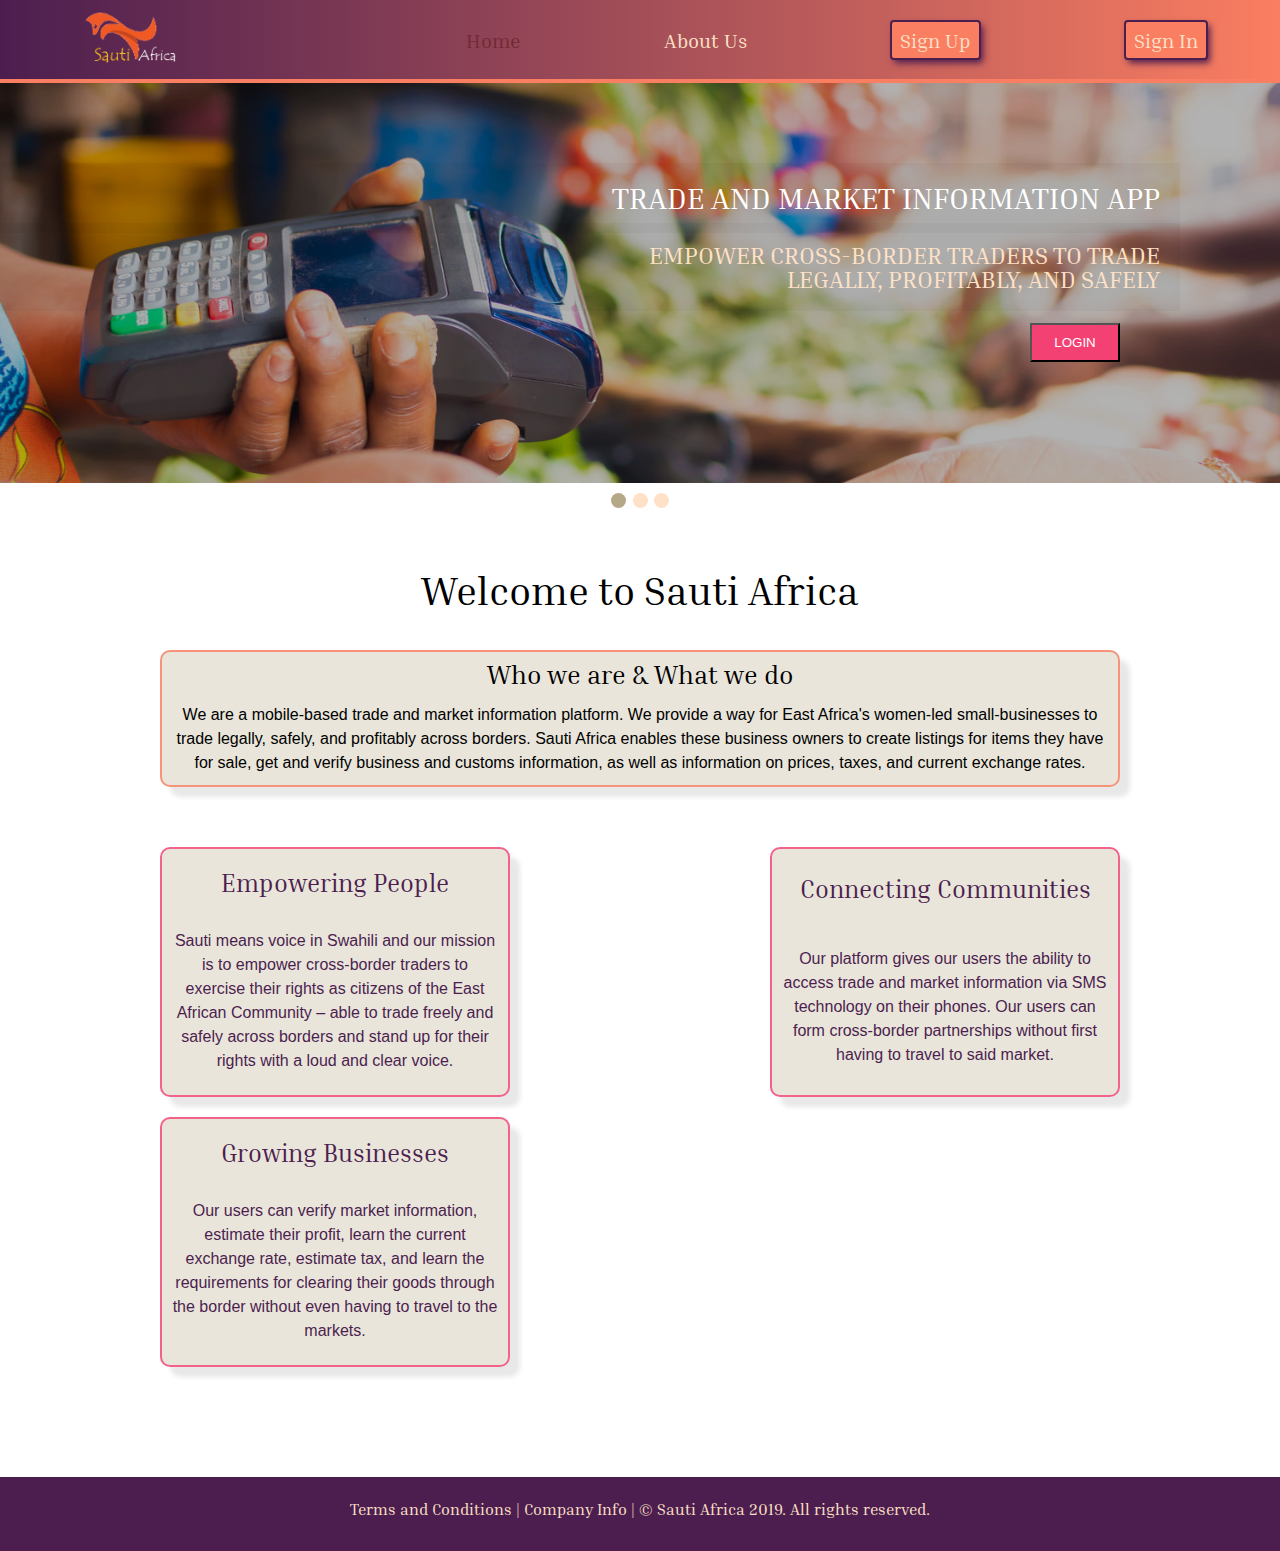
<file: index.html>
<!DOCTYPE html>
<html lang="en">
<head>
    <meta charset="UTF-8">
    <meta name="viewport" content="width=device-width, initial-scale=1.0">
    <meta http-equiv="X-UA-Compatible" content="ie=edge">
    <link rel="stylesheet" href="css/index.css">
    <link href="https://fonts.googleapis.com/css?family=Inria+Serif&display=swap" rel="stylesheet"> 
    <title>Sauti Africa</title>
</head>
<body>
  <!-- Started work by IRAJ, Date:12/19/2019 -->
    <div class="container">
        <header>
          <nav class="nav_bar"> 
            <a class="signIn" href="signin.html">Sign In</a>
            <a class="signUp" href="signup.html">Sign Up</a> 
            <a href="about.html">About Us</a>  
            <a class="current" href="index.html">Home</a> 
              <div class="logo-img"> 
                <img class="logo" src="img/fox-5.png" alt="Sauti's Africa logo.">
             </div>  
           </div>  
          </nav>
        </header>
        <section class="header-container">
            <div>
                <div class="slideshow-container">

                    <div class="imgslide mySlides fade"> 
                      <img src="img/transaction.jpg" >
                      <h1>Trade and market information app</h1>
                      <h2>Empower cross-border traders to trade<br> legally, profitably, and safely</h2>
                      <button><a href="https://quizzical-colden-62e06e.netlify.com/" style="text-decoration: none;color: white;">LOGIN</a></button>                  
                    </div>
                    
                    <div class="imgslide mySlides fade">
                      <img src="img/africa_market.jpg "  >
                      <h1>Trade and market information app</h1>
                      <h2>Empower cross-border traders to trade<br> legally, profitably, and safely</h2>
                      <button><a href="https://quizzical-colden-62e06e.netlify.com/" style="text-decoration: none;color: white;">Login</a></button>
                    </div>
                    
                    <div class="imgslide mySlides fade">
                      <img src="img/ladyOnphone.jpg" >
                      <h1>Trade and market information app</h1>
                      <h2>Empower cross-border traders to trade <br>legally, profitably, and safely</h2>
                      <button><a href="https://quizzical-colden-62e06e.netlify.com/" style="text-decoration: none;color: white;">Login</a></button>
                    </div>
                    
                    </div>
                    <br>
                    
                    <div style="text-align:center">
                      <span class="dot"></span> 
                      <span class="dot"></span> 
                      <span class="dot"></span> 
                    </div>
           </div>
        </section>    
    
<!-- Michelle.RH began her work here, Date:12/19/2019 -->   
<div class="lowerBody">
  <section>
    <h1>Welcome to <br class="mobile-break">Sauti Africa</h1>
    <div>
        <h3>Who we are & What we do</h3>
        <p>We are a mobile-based trade and market information platform. We provide a way for East Africa's women-led small-businesses to trade legally, safely, and profitably across borders. Sauti Africa enables these business owners to create listings for items they have for sale, get and verify business and customs information, as well as information on prices, taxes, and current exchange rates.</p>
    </div>
</section>
<section class="infoBoxes">
    <div>
        <h4>Empowering People</h4>
        <p>Sauti means voice in Swahili and our mission is to empower cross-border traders to exercise their rights as citizens of the East African Community – able to trade freely and safely across borders and stand up for their rights with a loud and clear voice.</p>
    </div>
    <div>
        <h4>Connecting Communities</h4>
        <p>Our platform gives our users the ability to access trade and market information via SMS technology on their phones. Our users can form cross-border partnerships without first having to travel to said market.</p>
    </div>
    <div>
        <h4>Growing Businesses</h4>
        <p>Our users can verify market information, estimate their profit, learn the current exchange rate, estimate tax, and learn the requirements for clearing their goods through the border without even having to travel to the markets.</p>
    </div>
</section>
</div>

<!-- Michelle.RH ended her work here, Date:TBD --> 
<footer>
  <nav class="footer_nav">
    <p>Terms and Conditions | Company Info | © Sauti Africa 2019. All rights reserved.
    </p>
  </nav>
 </footer>
</div>
<!-- Michelle.RH started her work here, Date:01/07/2020 --> 
<div class="mobileNav"> 
    <div class= "tab">
      <a class="signIn" href="https://quizzical-colden-62e06e.netlify.com/">
        <img class= "icon" src= "img/Icons/icons8-enter-50.png" alt= "Arrow Going Inside">
      </a>
    </div>
    <div class= "tab">
      <a class="signUp" href="signup.html">
        <img class= "icon" src= "img/Icons/icons8-sign-up-50.png" alt= "Pencil with Squiggle Mark">
      </a> 
    </div>
    <div class= "tab">
      <a href="about.html">
        <img class= "icon" src= "img/Icons/icons8-about-50.png" alt= "Informational lowercase i">
      </a> 
    </div> 
    <div class= "tab active">
        <a href="index.html">
          <img class= "icon" src= "img/Icons/icons8-home-50.png" alt= "A House">
        </a> 
  </div>
</div>
<!-- Michelle.RH ended her work here, Date:TBD --> 

<script src="js/slider.js"></script>  
  <!-- Ended by IRAJ, Date:12/19/2019 -->
</body> 
</html>
</file>
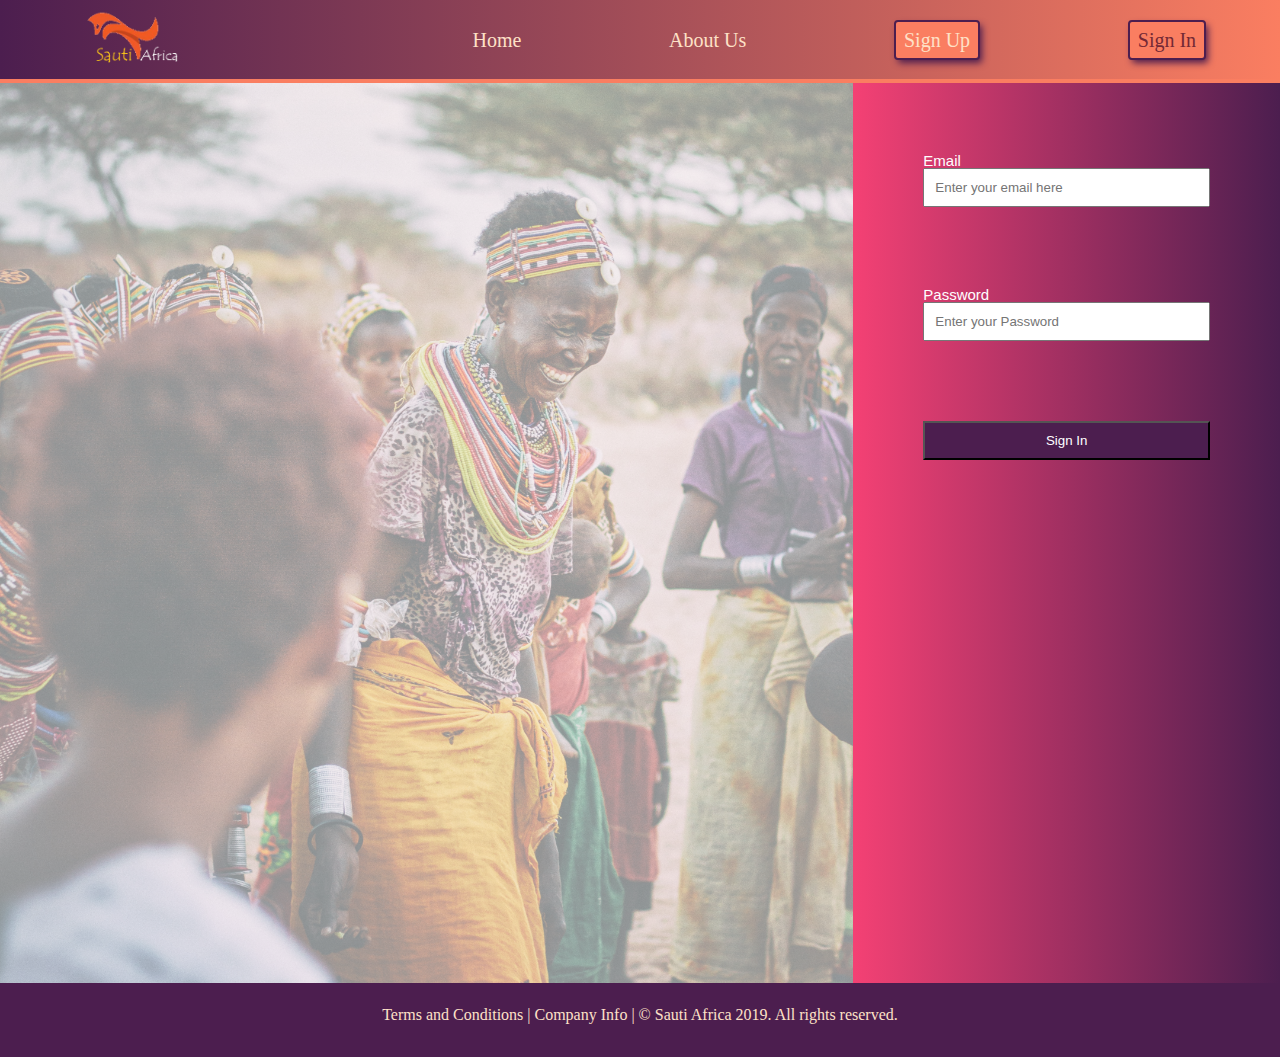
<file: signin.html>
<!DOCTYPE html>
<html lang="en">
<head>
    <meta charset="UTF-8">
    <meta name="viewport" content="width=device-width, initial-scale=1.0">
    <meta http-equiv="X-UA-Compatible" content="ie=edge">
    <link rel="stylesheet" href="css/index.css">
    <title>Sauti Africa</title>
</head>
<body>
    <div class="container">
        <header>
           <nav class="nav_bar">
                <a class="current signIn" href="signin.html">Sign In</a>
                <a class="signUp" href="signup.html">Sign Up</a> 
                <a href="about.html">About Us</a>  
                <a  href="index.html">Home</a> 
                <div class="logo-img"> 
                <img class="logo" src="img/fox-5.png" alt="Sauti's Africa logo.">
            </div>  
          </nav>
        </header>
         <section class="signin-main">
            <div class="signin-img">
              <img src="img/signin-bg.jpg">
            </div>
            <form>
              <ul class="flex-outer">
                <li>
                  <label for="email">Email</label>
                  <input type="email" id="email" placeholder="Enter your email here">
                </li>
                <li>
                  <label for="last-name">Password</label>
                  <input type="password" id="Password" placeholder="Enter your Password">
                </li>          
                <li>
                  <button type="submit">Sign In</button>
                </li>
              </ul>
            </form>
        </section>
        <footer>
          <nav class="footer_nav">
            <p>Terms and Conditions | Company Info | © Sauti Africa 2019. All rights reserved.
            </p>
          </nav>
        </footer> 
        <!-- Michelle.RH started her work here, Date:01/07/2020 --> 
        <div class="mobileNav"> 
          <div class= "tab active">
            <a class="signIn" href="https://quizzical-colden-62e06e.netlify.com/">
              <img class= "icon" src= "img/Icons/icons8-enter-50.png" alt= "Arrow Going Inside">
            </a>
          </div>
          <div class= "tab">
            <a class="signUp" href="signup.html">
              <img class= "icon" src= "img/Icons/icons8-sign-up-50.png" alt= "Pencil with Squiggle Mark">
            </a> 
          </div>
          <div class= "tab">
            <a href="about.html">
              <img class= "icon" src= "img/Icons/icons8-about-50.png" alt= "Informational lowercase i">
            </a> 
          </div> 
          <div class= "tab">
              <a href="index.html">
                <img class= "icon" src= "img/Icons/icons8-home-50.png" alt= "A House">
              </a> 
        </div>
        </div>
<!-- Michelle.RH ended her work here, Date:TBD --> 
    </div>
</div>
</body>
</html>
</file>
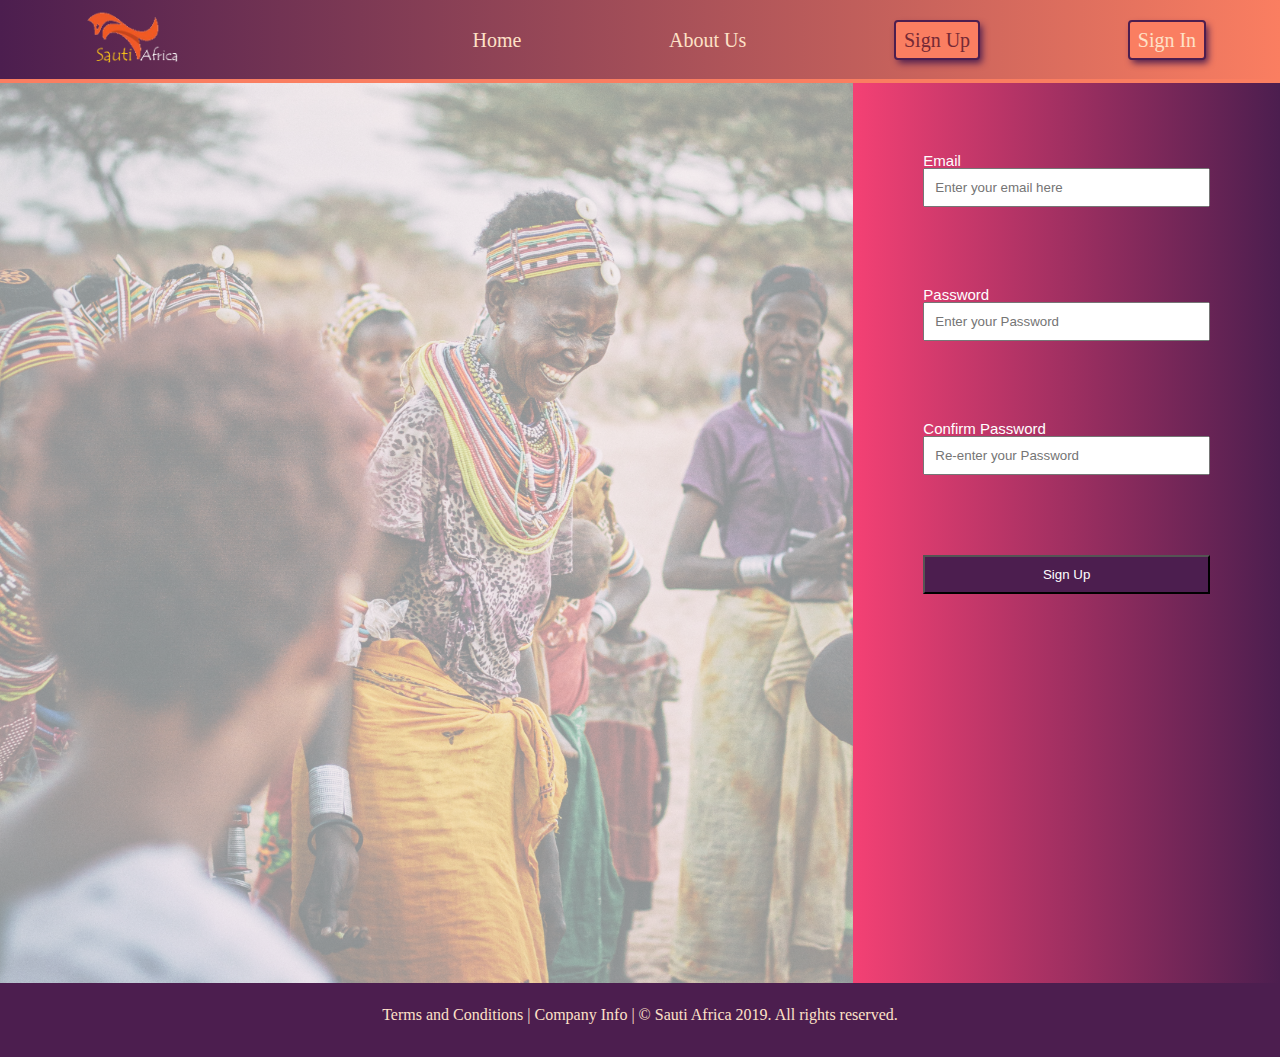
<file: signup.html>
<!DOCTYPE html>
<html lang="en">
<head>
    <meta charset="UTF-8">
    <meta name="viewport" content="width=device-width, initial-scale=1.0">
    <meta http-equiv="X-UA-Compatible" content="ie=edge">
    <link rel="stylesheet" href="css/index.css">
    <title>Sauti Africa</title>
</head>
<body>
    <div class="container">
        <header>
           <nav class="nav_bar">
                <a class="signIn" href="signin.html">Sign In</a>
                <a class="current signUp "  href="signup.html">Sign Up</a> 
                <a href="about.html">About Us</a>  
                <a  href="index.html">Home</a> 
                <div class="logo-img"> 
                <img class="logo" src="img/fox-5.png" alt="Sauti's Africa logo.">
            </div>  
          </nav>
        </header>
         <section class="signin-main">
            <div class="signin-img">
              <img src="img/signin-bg.jpg">
            </div>
            <form>
              <ul class="flex-outer">
                <li>
                  <label for="email">Email</label>
                  <input type="email" id="email" placeholder="Enter your email here">
                </li>
                <li>
                  <label for="last-name">Password</label>
                  <input type="password" id="Password" placeholder="Enter your Password">
                </li>
                <li>
                    <label for="last-name">Confirm Password</label>
                    <input type="password" id="Password" placeholder="Re-enter your Password">
                </li>          
                <li>
                  <button type="submit">Sign Up</button>
                </li>
              </ul>
            </form>
        </section>
        <footer>
          <nav class="footer_nav">
            <p>Terms and Conditions | Company Info | © Sauti Africa 2019. All rights reserved.
            </p>
          </nav>
        </footer> 
        <!-- Michelle.RH started her work here, Date:01/07/2020 --> 
        <div class="mobileNav"> 
          <div class= "tab">
            <a class="signIn" href="https://quizzical-colden-62e06e.netlify.com/">
              <img class= "icon" src= "img/Icons/icons8-enter-50.png" alt= "Arrow Going Inside">
            </a>
          </div>
          <div class= "tab active">
            <a class="signUp" href="signup.html">
              <img class= "icon" src= "img/Icons/icons8-sign-up-50.png" alt= "Pencil with Squiggle Mark">
            </a> 
          </div>
          <div class= "tab">
            <a href="about.html">
              <img class= "icon" src= "img/Icons/icons8-about-50.png" alt= "Informational lowercase i">
            </a> 
          </div> 
          <div class= "tab">
              <a href="index.html">
                <img class= "icon" src= "img/Icons/icons8-home-50.png" alt= "A House">
              </a> 
        </div>
        </div>
<!-- Michelle.RH ended her work here, Date:TBD --> 
    </div>
</div>
</body>
</html>
</file>
<file: css/index.css>
.boxShadow {
  box-shadow: 10px 10px 5px 0px #e8e8e8;
}
.personalSpace {
  margin: 1rem 0;
  padding: 1rem 0;
}
.prettyFont {
  font-family: 'Inria Serif', serif;
}
/* http://meyerweb.com/eric/tools/css/reset/ 
   v2.0 | 20110126
   License: none (public domain)
*/
html,
body,
div,
span,
applet,
object,
iframe,
h1,
h2,
h3,
h4,
h5,
h6,
p,
blockquote,
pre,
a,
abbr,
acronym,
address,
big,
cite,
code,
del,
dfn,
em,
img,
ins,
kbd,
q,
s,
samp,
small,
strike,
strong,
sub,
sup,
tt,
var,
b,
u,
i,
center,
dl,
dt,
dd,
ol,
ul,
li,
fieldset,
form,
label,
legend,
table,
caption,
tbody,
tfoot,
thead,
tr,
th,
td,
article,
aside,
canvas,
details,
embed,
figure,
figcaption,
footer,
header,
hgroup,
menu,
nav,
output,
ruby,
section,
summary,
time,
mark,
audio,
video {
  margin: 0;
  padding: 0;
  border: 0;
  font-size: 100%;
  font: inherit;
  vertical-align: baseline;
}
/* HTML5 display-role reset for older browsers */
article,
aside,
details,
figcaption,
figure,
footer,
header,
hgroup,
menu,
nav,
section {
  display: block;
}
body {
  line-height: 1;
}
ol,
ul {
  list-style: none;
}
blockquote,
q {
  quotes: none;
}
blockquote:before,
blockquote:after,
q:before,
q:after {
  content: '';
  content: none;
}
table {
  border-collapse: collapse;
  border-spacing: 0;
}
* {
  box-sizing: border-box;
}
*:before,
*:after {
  box-sizing: inherit;
}
html {
  font-size: 62.5%;
}
html,
body {
  font-family: "Arial", sans-serif;
}
h1,
h2,
h3,
h4,
h5 {
  font-family: 'Inria Serif', serif;
}
h1 {
  font-size: 4rem;
}
h2 {
  font-size: 3.2rem;
  padding-bottom: 10px;
}
h4 {
  font-size: 2.5rem;
  padding-bottom: 10px;
}
p {
  line-height: 1.5;
  font-size: 1.6rem;
  padding-bottom: 10px;
}
img {
  max-width: 100%;
  height: auto;
  vertical-align: middle;
}
.mySlides {
  display: none;
}
.container {
  max-width: 100%;
  width: 100%;
  margin: 0px;
}
.nav_bar {
  border-bottom: 4px solid #FA7E61;
  background: linear-gradient(to right, #4C1E4F, #FA7E61);
  display: flex;
  justify-content: space-around;
  align-items: center;
  flex-direction: row-reverse;
  font-size: 2rem;
  font-family: 'Inria Serif', serif;
}
.nav_bar a {
  color: #FEE1C7;
  text-decoration: none;
}
.nav_bar a:hover {
  transform: scale(1.1);
  color: #742935;
}
.nav_bar .current {
  color: #742935;
}
.nav_bar .logo-img img {
  width: 45%;
}
.nav_bar .signIn,
.nav_bar .signUp {
  box-shadow: 3px 4px 7px -1px #4c1e4f;
  background-color: #FA7E61;
  border: 2px #4C1E4F solid;
  color: offPink;
  padding: 0.8rem;
  border-radius: 4px;
}
.mobileNav {
  display: flex;
  justify-content: space-between;
  align-items: center;
  flex-direction: row-reverse;
  background-color: rgba(181, 168, 134, 0.9);
  width: 100%;
  position: fixed;
  bottom: 0;
  left: 0;
  right: 0;
  z-index: 9999;
}
.mobileNav .tab {
  display: flex;
  justify-content: center;
  align-items: center;
  padding: 1rem 2rem;
}
.mobileNav .active {
  background-color: rgba(250, 126, 97, 0.8);
}
@media (min-width: 1025px) {
  .mobileNav {
    display: none;
  }
}
@media (min-width: 501px) and (max-width: 1024px) {
  .mobileNav {
    display: none;
  }
}
@media (max-width: 500px) {
  nav a {
    visibility: hidden;
  }
}
footer {
  font-family: 'Inria Serif', serif;
}
footer .footer_nav {
  background: #4C1E4F;
  width: 100%;
  display: flex;
  justify-content: space-evenly;
  align-items: center;
  flex-direction: row-reverse;
  font-size: 2rem;
  padding: 2rem;
  bottom: 0px;
  left: 0px;
  right: 0px;
  margin-bottom: 0px;
}
footer .footer_nav p {
  color: #FEE1C7;
}
@media (min-width: 501px) and (max-width: 1024px) {
  footer .footer_nav {
    width: 100%;
  }
}
@media (max-width: 500px) {
  footer .footer_nav {
    width: 100%;
    margin-bottom: 6.8rem;
  }
}
/* Slideshow container */
.slideshow-container .mySlides {
  position: relative;
  max-width: 100%;
  height: 50%;
  margin: 0 auto;
  padding: 0;
}
.slideshow-container .mySlides h1 {
  font-size: 3rem;
  color: #FFFFFF;
  position: absolute;
  text-transform: uppercase;
  width: 100%;
  text-align: right;
  top: 8rem;
  margin-left: -10rem;
  background: #000000;
  /* fallback color */
  background: rgba(0, 0, 0, 0.03);
  padding: 2rem;
}
.slideshow-container .mySlides h2 {
  color: #FEE1C7;
  font-size: 15px;
  font-size: 2.4rem;
  position: absolute;
  text-transform: uppercase;
  width: 100%;
  text-align: right;
  top: 14rem;
  margin-left: -10rem;
  padding: 2rem;
  background: #000000;
  /* fallback color */
  background: rgba(0, 0, 0, 0.03);
}
.slideshow-container .mySlides button {
  color: #FFFFFF;
  position: absolute;
  text-align: center;
  top: 24rem;
  margin-left: -25rem;
  text-transform: Uppercase;
  padding: 1rem;
  background: #F44174;
  width: 90px;
}
.slideshow-container .mySlides button:hover {
  background: #FA7E61;
  color: #FEE1C7;
}
.slideshow-container .mySlides img {
  width: 100%;
  height: 400px;
  background-position: center;
  object-fit: cover;
  filter: brightness(70%);
}
@media (max-width: 500px) {
  .slideshow-container {
    display: none;
  }
}
.dot {
  height: 15px;
  width: 15px;
  margin: 0 2px;
  background-color: #FEE1C7;
  border-radius: 50%;
  display: inline-block;
  transition: background-color 0.6s ease;
  margin-bottom: 4rem;
}
@media (max-width: 500px) {
  .dot {
    display: none;
  }
}
.active {
  background-color: #B5A886;
}
.fade {
  -webkit-animation-name: fade;
  -webkit-animation-duration: 1.5s;
  animation-name: fade;
  animation-duration: 1.5s;
}
@-webkit-keyframes fade {
  from {
    opacity: 0.4;
  }
  to {
    opacity: 1;
  }
}
@keyframes fade {
  from {
    opacity: 0.4;
  }
  to {
    opacity: 1;
  }
}
.about-page {
  background: lightgrey;
}
.main-heading {
  margin: 7.8rem;
}
.main-heading h1 {
  font-family: 'Segoe UI';
  text-transform: uppercase;
  text-align: center;
  border: 2px solid #4C1E4F;
  padding: 1rem;
  color: #4C1E4F;
  background: #ddd;
  box-shadow: 0 4px 8px 0 rgba(49, 7, 7, 0.6);
}
@media (max-width: 500px) {
  .main-heading h1 {
    width: 100%;
    margin-right: 2rem;
    margin-left: 1rem;
  }
}
.main-heading h1:hover {
  background: #966796;
  color: #FFFFFF;
}
.card-wrapper {
  display: grid;
  grid-template-columns: repeat(7, 1fr);
  padding: 0.3rem;
  margin: 7rem;
  width: 90%;
  height: 50%;
}
@media (min-width: 501px) and (max-width: 1024px) {
  .card-wrapper {
    grid-template-columns: 1fr 1fr ;
    grid-gap: 3rem;
    width: 80%;
    height: 50%;
    margin-top: 7rem;
    margin-bottom: 7rem;
    margin-left: 8rem;
  }
}
@media (max-width: 500px) {
  .card-wrapper {
    grid-template-columns: 1fr ;
    width: 80%;
    grid-gap: 3rem;
    margin-left: 4rem;
  }
}
.card-container {
  background: #c282c2;
  box-shadow: 0 4px 8px 0 rgba(49, 7, 7, 0.6);
}
@media (min-width: 501px) and (max-width: 1024px) {
  .card-container {
    display: flex;
    justify-content: center;
    align-items: center;
    flex-direction: column;
    margin-left: 2rem;
    margin-top: 1rem;
    margin-bottom: 1rem;
    width: 80%;
  }
}
@media (max-width: 500px) {
  .card-container {
    margin: 2rem;
  }
}
.card-container:hover {
  transform: scale(1.1);
  transition: 0.5 ease in;
}
.card-container .card-img {
  background: #ddd;
  width: 100%;
}
.card-container .card-img img {
  width: 80%;
  height: 150px;
  margin-left: 20px;
  object-fit: cover;
  overflow: hidden;
  border-radius: 50%;
  border: 4px solid #c282c2;
}
@media (min-width: 501px) and (max-width: 1024px) {
  .card-container .card-img img {
    width: 60%;
    display: block;
    margin-left: auto;
    margin-right: auto;
  }
}
@media (max-width: 500px) {
  .card-container .card-img img {
    display: block;
    margin-left: auto;
    margin-right: auto;
    width: 60%;
    height: 170px;
  }
}
.card-container .card-text {
  width: 100%;
  color: white;
  background: #c282c2;
  display: flex;
  justify-content: start;
  align-items: center;
  flex-direction: column;
}
.card-container .card-text h4 {
  font-size: 1.7rem;
  text-transform: uppercase;
  margin-top: 1px;
  font-family: 'cursive';
}
@media (min-width: 501px) and (max-width: 1024px) {
  .card-container .card-text h4 {
    font-size: 2rem;
  }
}
.card-container .card-text p {
  font-size: 1.4rem;
  text-transform: uppercase;
}
@media (min-width: 501px) and (max-width: 1024px) {
  .card-container .card-text p {
    font-size: 1.5rem;
  }
}
.card-container .card-text .contact {
  margin: 1rem;
}
.card-container .card-text .contact a {
  color: #FFFFFF;
  margin: 0.5rem;
  font-size: 1.8rem;
}
.card-container .card-text .contact a:hover {
  color: lightgray;
}
@media (min-width: 501px) and (max-width: 1024px) {
  .card-container .card-text .contact a {
    font-size: 2rem;
    margin: 1rem;
  }
}
@media (max-width: 500px) {
  .card-container .card-text .contact a {
    margin: 1rem;
    font-size: 2rem;
  }
}
@keyframes bounce {
  0%,
  100%,
  20%,
  50%,
  80% {
    -webkit-transform: translateY(0);
    -ms-transform: translateY(0);
    transform: translateY(0);
  }
  40% {
    -webkit-transform: translateY(-30px);
    -ms-transform: translateY(-30px);
    transform: translateY(-30px);
  }
  60% {
    -webkit-transform: translateY(-15px);
    -ms-transform: translateY(-15px);
    transform: translateY(-15px);
  }
}
.card-img > img {
  -webkit-animation-duration: 1s;
  animation-duration: 1s;
  -webkit-animation-fill-mode: both;
  animation-fill-mode: both;
  -webkit-animation-timing-function: ease-in-out;
  animation-timing-function: ease-in-out;
  animation-iteration-count: 1;
  -webkit-animation-iteration-count: 1;
}
.card-img > img:hover {
  cursor: pointer;
  animation-name: bounce;
  -moz-animation-name: bounce;
}
.signin-main {
  display: grid;
  grid-template-columns: 2fr 1fr;
  top: 0;
}
@media (max-width: 500px) {
  .signin-main {
    grid-template-columns: 0fr 1fr;
  }
}
.signin-main .signin-img {
  opacity: 0.5;
}
.signin-main .signin-img img {
  width: 100%;
  height: 100vh;
  object-fit: cover;
}
.signin-main form {
  background: linear-gradient(to right, #F44174, #4C1E4F);
}
.signin-main form .flex-outer li,
.signin-main form .flex-inner {
  display: flex;
  flex-wrap: wrap;
  align-items: center;
  margin: 6rem;
  padding: 1rem;
  font-size: 1.5rem;
  color: white;
}
.signin-main form .flex-outer > li > label,
.signin-main form .flex-outer li p {
  flex: 1 0 120px;
  max-width: 220px;
}
.signin-main form .flex-outer > li > label + *,
.signin-main form .flex-inner {
  flex: 1 0 220px;
}
.signin-main form button {
  width: 100%;
  padding: 1rem;
  color: white;
  background: #4C1E4F;
}
.signin-main form button:hover {
  background: #F44174;
}
.signin-main form input {
  padding: 1rem;
}
/************ MichelleRH ******************/
.lowerBody {
  width: 75%;
  margin: auto;
  text-align: center;
}
@media (max-width: 500px) {
  .lowerBody {
    width: 96%;
  }
}
.lowerBody h1 {
  font-family: 'Inria Serif', serif;
  margin: 1rem 0;
  padding: 1rem 0;
  margin-bottom: 3rem;
}
.lowerBody div {
  background-color: rgba(181, 168, 134, 0.3);
  border: 2px solid rgba(250, 126, 97, 0.8);
  border-radius: 10px;
  padding: 2rem 0;
  margin: 1rem 0;
  padding: 1rem 0;
  box-shadow: 10px 10px 5px 0px #e8e8e8;
}
.lowerBody div h3 {
  font-size: 2.6rem;
  padding-bottom: 1.5rem;
}
.lowerBody div p {
  padding: 0 1rem;
}
@media (min-width: 501px) and (max-width: 1024px) {
  .lowerBody .mobile-break {
    display: none;
  }
}
@media (min-width: 1025px) {
  .lowerBody .mobile-break {
    display: none;
  }
}
.infoBoxes {
  display: flex;
  justify-content: space-between;
  align-items: center;
  flex-wrap: wrap;
  margin: 5rem 0 10rem 0;
}
@media (min-width: 501px) and (max-width: 1024px) {
  .infoBoxes {
    display: flex;
    flex-direction: column;
    justify-content: space-between;
    align-items: center;
  }
}
@media (max-width: 500px) {
  .infoBoxes {
    display: flex;
    flex-direction: column;
    justify-content: space-between;
    align-items: center;
  }
}
.infoBoxes div {
  display: flex;
  flex-direction: column;
  justify-content: space-around;
  align-items: center;
  margin: 1rem 0;
  padding: 1rem 0;
  width: 35rem;
  height: 25rem;
  background: rgba(181, 168, 134, 0.3);
  border: 2px rgba(244, 65, 116, 0.8) solid;
  border-radius: 10px;
  color: #4C1E4F;
}
@media (min-width: 501px) and (max-width: 1024px) {
  .infoBoxes div {
    margin: 1rem 0.5rem;
  }
}
@media (max-width: 500px) {
  .infoBoxes div {
    margin: 2rem 0;
  }
}
.infoBoxes div h4 {
  color: #4C1E4F;
}
</file>
